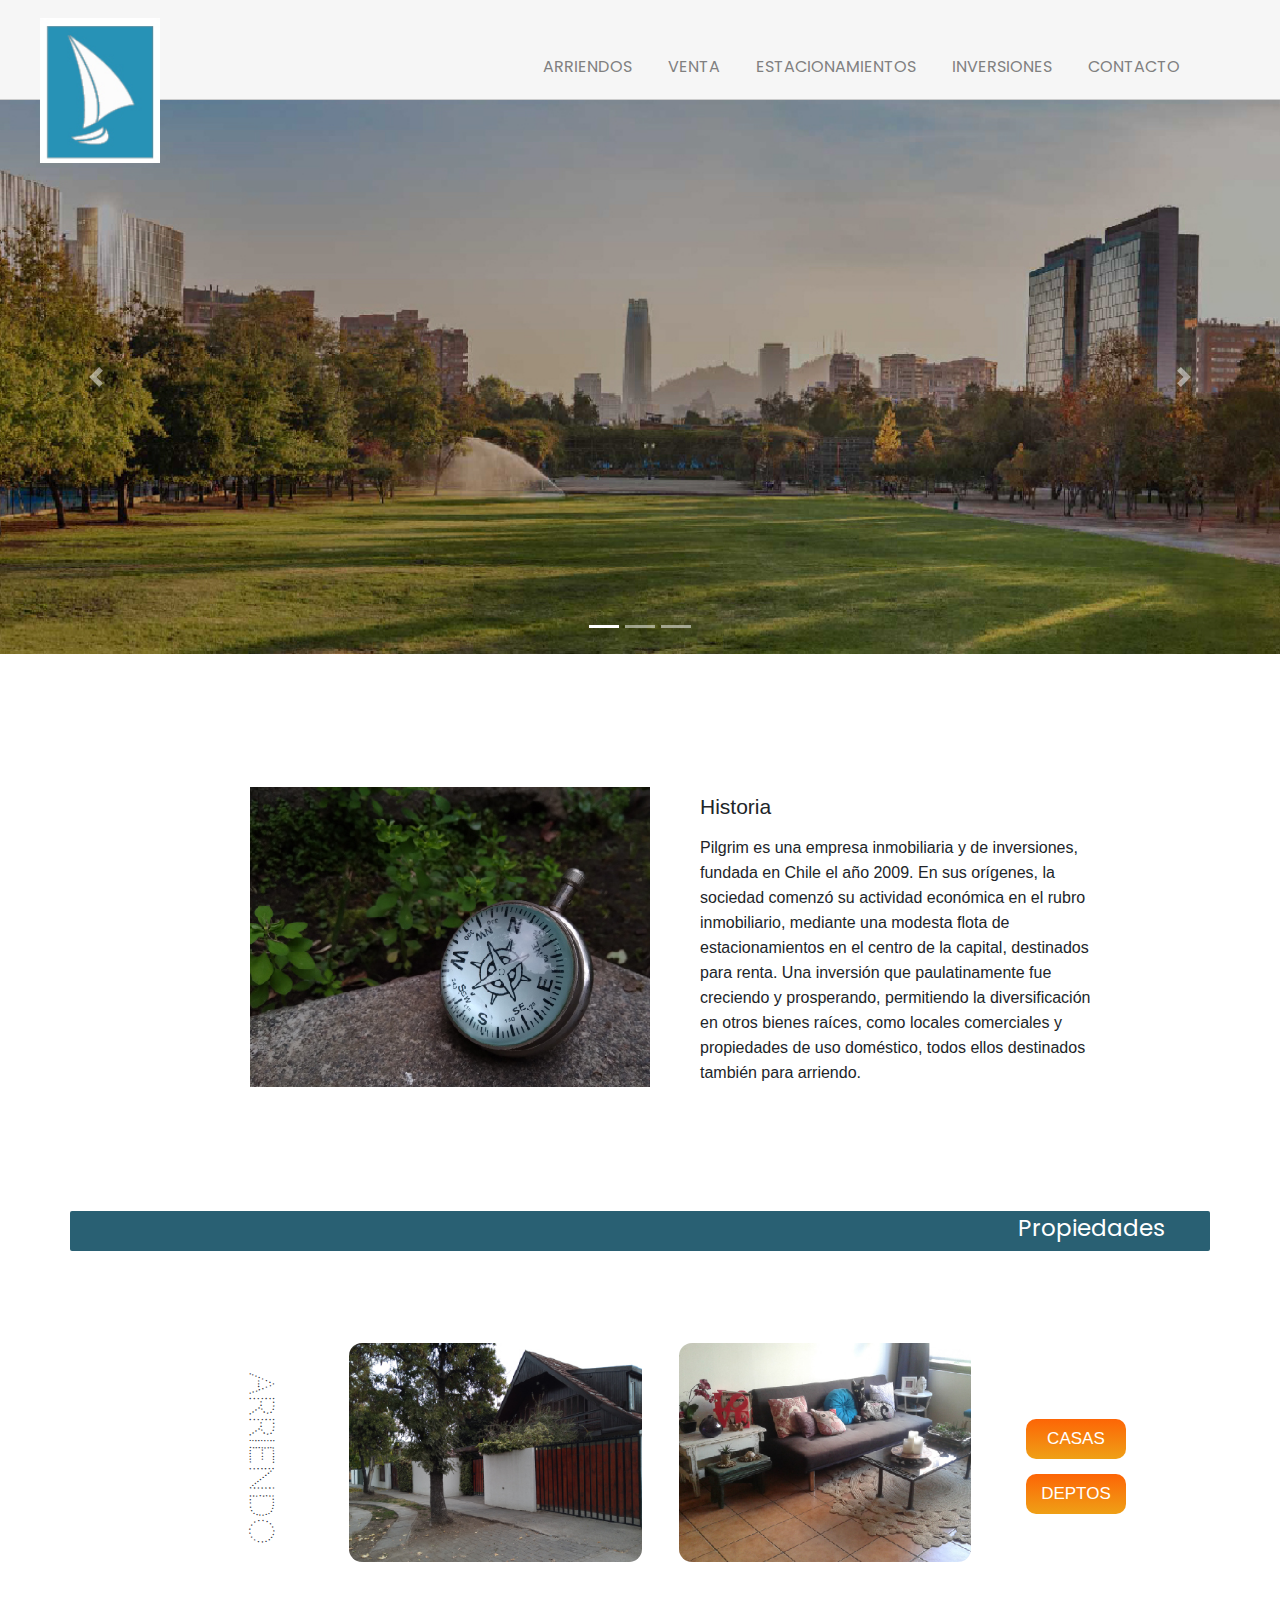
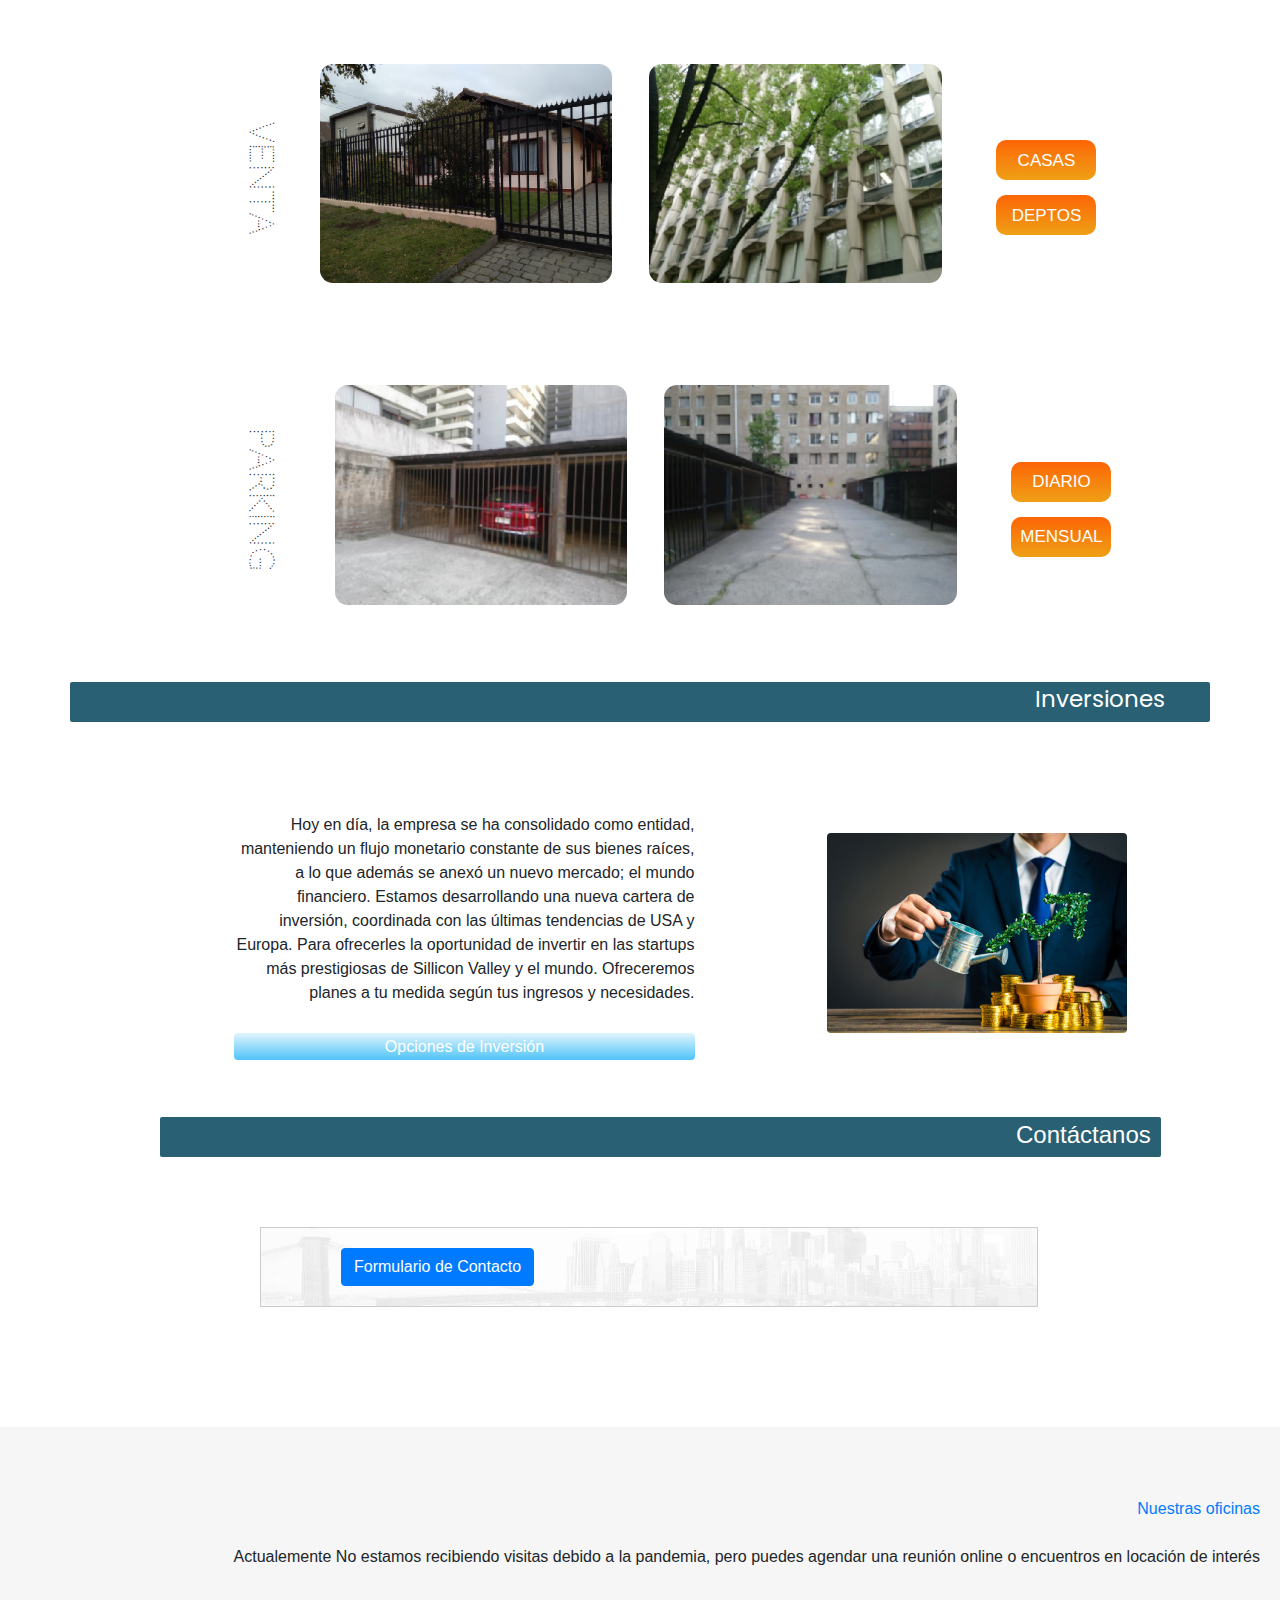
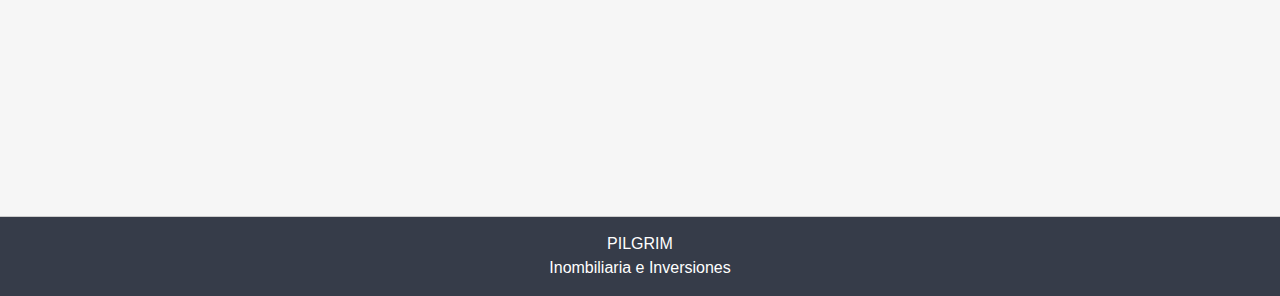
<file: index.html>
<!doctype html>
<html lang="en">
  <head>
    <meta charset="utf-8">
    <meta name="viewport" content="width=device-width, initial-scale=1, shrink-to-fit=no">
    <meta name="description" content="Pilgrim es una Inmobiliaria de confianza, que ofrece serivicio de arriendo y venta de inmuebles de calidad como casas departamentos y estacionamientos en santiago">
    <meta name="keywords"  content="Arriendo, venta, propiedad, terreno, departamento, depto, estacionamiento, casa, dormitorios, bano, vista, amplio, sector, comodo, acceso, ubicacion">
    <link rel="stylesheet" type="text/css" href="css/estilos.css">
    <link rel="stylesheet" href="css/bootstrap.min.css">

    <title>Index</title>
  </head>
  <body>
  	<header>
      <div class="sec1">
      	<nav class="Menu">
	        <a href="Index.html" class="Logo"><img src="Media/P1-03.jpg" alt="Logo"></a>
	           <ul>              
	               <li><a href="#Ar">ARRIENDOS</a></li>
	               <li><a href="#Vn">VENTA</a></li>
	               <li><a href="#Es">ESTACIONAMIENTOS</a></li>
	               <li><a href="#In">INVERSIONES</a></li>
	               <li><a href="#cont">CONTACTO</a></li>
	           </ul>
	       </nav>
      </div>
	   </header>

    <!--  Portada -->
          <div id="carouselExampleIndicators" class="carousel slide" data-ride="carousel">
                      <ol class="carousel-indicators">
                        <li data-target="#carouselExampleIndicators" data-slide-to="0" class="active"></li>
                        <li data-target="#carouselExampleIndicators" data-slide-to="1"></li>
                        <li data-target="#carouselExampleIndicators" data-slide-to="2"></li>
                      </ol>
                      <div class="carousel-inner">
                        <div class="carousel-item active">
                          <img src="Media/Santiago-01.jpg" class="d-block w-100" alt="Skyline Santiago">
                        </div>
                        <div class="carousel-item">
                          <img src="Media/Santiago-02.jpg" class="d-block w-100" alt="Skyline Santiago">
                        </div>
                        <div class="carousel-item">
                          <img src="Media/Santiago-04.jpg" class="d-block w-100" alt="Skyline Santiago">
                        </div>
                        <div class="carousel-item">
                          <img src="Media/Santiago6-01.jpg" class="d-block w-100" alt="Skyline Santiago entre estatuas parque">
                        </div>
                      </div>
                      <a class="carousel-control-prev" href="#carouselExampleIndicators" role="button" data-slide="prev">
                        <span class="carousel-control-prev-icon" aria-hidden="true"></span>
                        <span class="sr-only">Previous</span>
                      </a>
                      <a class="carousel-control-next" href="#carouselExampleIndicators" role="button" data-slide="next">
                        <span class="carousel-control-next-icon" aria-hidden="true"></span>
                        <span class="sr-only">Next</span>
                      </a>
          </div>
                  
<!--  Fin Portada       -->

<!-- Contenido -->
    <div class="sec2">
    	<div class="F1"><img src="Media/his.jpg" alt="brujula"></div>
		  <div id="His">
		      <div><p class="subti">Historia</p>
		           <p class="bla"> 
               Pilgrim es una empresa inmobiliaria y de inversiones, fundada en Chile el año 2009. En sus orígenes, la sociedad comenzó su actividad económica en el rubro inmobiliario, mediante una modesta flota de estacionamientos en el centro de la capital, destinados para renta. Una inversión que paulatinamente fue creciendo y prosperando, permitiendo la diversificación en otros bienes raíces, como locales comerciales y propiedades de uso doméstico, todos ellos destinados también para arriendo.</p>
		      </div>
		  </div>
	  </div>

    <div class="sec3"> 
    	 <div class="tipos">
          <div class="container">
            <p class="subti2">Propiedades</p>
          </div>
    	 	<div class="categorias">
         <div class="anuncio">
                <div class="bloque" id="Ar">
                  <aside id="B1"><h1>Arriendo</h1></aside>
                    <div class="fotos">
                          <div class="fotos__prop--3">
                            <img src="Media/Casa1.jpg" class="figure-img img-fluid"  alt="Frontis Casa">
                          </div>
                          <div class="fotos__prop--4">
                           <img src="Media/Depto1.jpg"class="figure-img img-fluid"  alt="Frontis Casa">
                          </div>
                    </div>      
                    <div class="elementos">
                          <div class="contenedor">
                            <button class="ver"><a href="Casa1.html"> CASAS</a></button>
                          </div>
                          <div class="contenedor">
                            <button class="ver"><a href="Depto1.html">DEPTOS</a></button>
                          </div>
                    </div>             
                </div>
        </div> 

       
        <div class="anuncio">     
                <div class="bloque" id="Vn">
                  <aside id="B1"><h1>Venta</h1></aside>
                    <div class="fotos">
                          <div class="fotos__prop">
                            <img src="Media/Casa2.jpg" class="figure-img img-fluid"  alt="Frontis Casa">
                          </div>
                          <div class="fotos__prop--2">
                           <img src="Media/Depto2.jpg"class="figure-img img-fluid"  alt="Frontis Casa">
                          </div>
                    </div>      
                    <div class="elementos">
                          <div class="contenedor">
                            <button class="ver"><a href="Casa2.html">CASAS</a></button>
                          </div>
                          <div class="contenedor">
                            <button class="ver"><a href="Depto2.html">DEPTOS</a></button>
                          </div>
                    </div>             
                </div>
        </div> 


          <div class="anuncio">
                <div class="bloque" id="Es">
                 <aside id="B1"><h1>Parking</h1></aside> 
                          <div class="fotos">
                              <div class="fotos__prop">
                                <img src="Media/Es1.jpg" class="figure-img img-fluid"  alt="estacionamiento">
                              </div>
                              <div class="fotos__prop--2">
                               <img src="Media/Es2.jpg" class="figure-img img-fluid" alt="estacionamiento">
                              </div>
                          </div>    
                          <div class="elementos">
                              <div class="contenedor">
                                  <button class="ver"><a href="Box16.html">DIARIO</a></button>
                              </div>
                              <div class="contenedor">
                                  <button class="ver"><a href="Box17.html">MENSUAL</a></button>
                              </div>
                          </div>
                </div>
          </div> 
        </div>
       </div>
    </div>
  </div>
  </div>


    <div class="sec4">
       <div class="container"><p class="subti2">Inversiones</p>
        </div>  
      <section id="In">
        <div class="izq"> 
            <p class="bla">Hoy en día, la empresa se ha consolidado como entidad, manteniendo un flujo monetario constante de sus bienes raíces, a lo que además se anexó un nuevo mercado; el mundo financiero.
            Estamos desarrollando una nueva cartera de inversión, coordinada con las últimas tendencias de USA y  Europa.
            Para ofrecerles la oportunidad de invertir en las startups más prestigiosas de Sillicon Valley y el mundo.
            Ofreceremos planes a tu medida según tus ingresos y necesidades.
            </p>
            <p><button type="button" class="btn btn-primary" id="Bu"><a href="Tabla.html">Opciones de Inversión</a></button></p>
        </div>
        <div class="der">    
           <p><img id="I1" src="Media/inv.jpg" class="figure-img img-fluid rounded" alt="regando un Arbol"></p>
        </div>
      </section>
    </div>
<!-- Fin de Contenido    --> 

    <section id="cont">
       <div class="container2"><p class="subti3">Contáctanos</p>
       </div>
          <div class="fondoform">
            <button type="button" class="btn btn-primary" data-toggle="modal" data-target="#myModal">Formulario de Contacto
            </button>
          </div>
            <div class="modal fade" id="myModal">
                       <div class="modal-dialog">
                         <div class="modal-content">
                          <div class="fondoform2">
                           <div class="modal-header">
                             <h4 class="modal-title">Formulario</h1>
                             <button type="button" class="close" data-dismiss="modal">&times;</button>
                           </div>
                           <div class="modal-body">
                             <form action="recepciondatos.html" method="GET">
                                <div class="text">
                                  <label for="Campo_nombre">
                                    <input type="text" name="Campo_nombre" placeholder="Ingrese nombre y apellido">
                                    <br>

                                    <input type="email" name="Campo_email" placeholder="Ingese su e-mail">
                                    <br>
                                    <input type="number" name="Campo_fono" placeholder="Numero telefonico">
                                  </label><br>

                                  <label for="Motivo"> Motivo de contacto <br>
                                    <select>
                                      <option value="1"> Me interesa una propiedad </option>
                                      <option value="2"> Quiero ofrecer mi propiedad </option>
                                      <option value="3"> Quiero comprar o arrendar </option>
                                      <option value="4"> Quiero invertir </option>
                                    </label>
                                  </select><br>

                                  <label for="Comentarios"> Comentarios <br>        
                                    <textarea placeholder="Ingrese su mensaje" autocomplete="off"></textarea><br>
                                    <input type="checkbox" name="LLamar"> Quiero que me llamen
                                    <input type="checkbox" name="email">Quiero que me contacten por mail<br>
                                    <input type="submit" name="Enviar" value="Enviar Formulario">
                                    <input type="reset" name="limpiar" value="limpiar">
                                  </label><br>
                            </div>
            </form>
          </div>
        </section>

                  
         <section id="Dir">
                <div class="locali">
                  <a class="subti1"> Nuestras oficinas </a><br>
                  Actualemente No estamos recibiendo visitas debido a la pandemia, pero puedes agendar una reunión online o encuentros en locación de interés<br>
                  <div class=" Mapa">
                  <iframe src="https://www.google.com/maps/embed?pb=!1m18!1m12!1m3!1d3330.1078566302012!2d-70.56563388662379!3d-33.420432303354545!2m3!1f0!2f0!3f0!3m2!1i1024!2i768!4f13.1!3m3!1m2!1s0x9662cee548ed5efd%3A0xcd257e9f9ab36e76!2sArquer%C3%ADa%201247%2C%20Las%20Condes%2C%20Regi%C3%B3n%20Metropolitana!5e0!3m2!1ses!2scl!4v1615282015655!5m2!1ses!2scl" width="300" style="border:0;" allowfullscreen="" loading="lazy"></iframe><br>
                </div>
                </div>
          </section>  

            <footer id="Pie">
                <div class="Bajada">
                <a>PILGRIM </a> 
                <p>Inombiliaria e Inversiones</p>  
                </div>
            </footer>

        <script src="js/jquery-3.5.1.slim.min.js"></script>
        <script src="js/bootstrap.bundle.min.js"></script>
        
  

  </body>
</html>
</file>
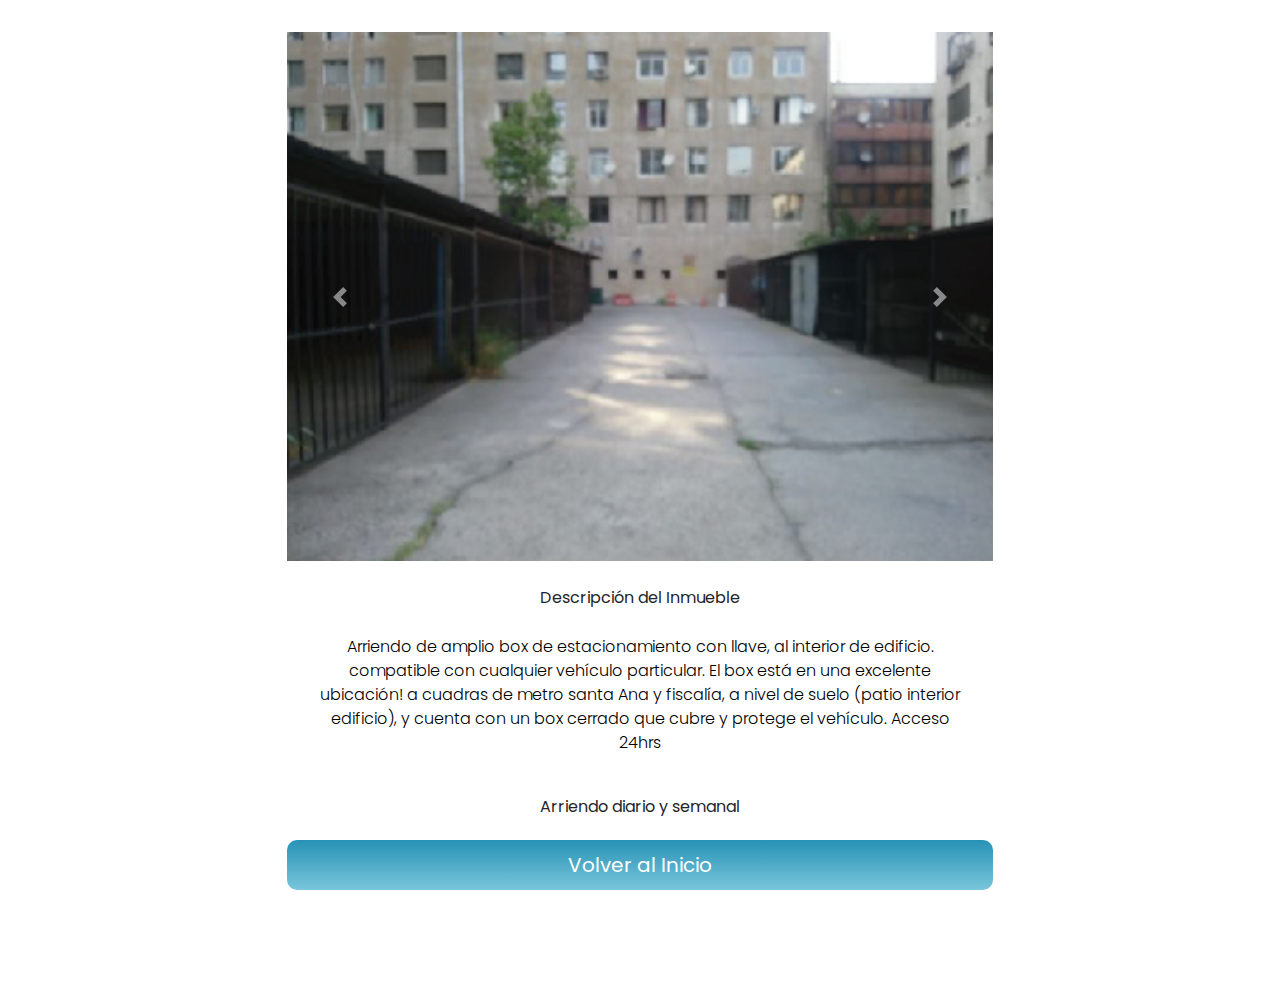
<file: Box16.html>
<!DOCTYPE html>
<html lang="es">
<head>
    <meta charset=utf-8>
	<meta name=viewport content="width=device-width, initial-scale=1">
	<link rel="stylesheet" type="text/css" href="css/estilos.css">
	<link rel="stylesheet" href="css/bootstrap.min.css">
	<meta name="description" content="Box de estacionamiento cubierto para arriendo en Santiago centro, sector catedral">
    <meta name="keywords"  content="Arriendo, estacionamiento, seguro, acceso controlado, 24 horas, fiscalia, metro santa ana, catedral, amplio">
	<title>Estacionamiento box 16</title>
</head>
<body>
	<div id="anuncioprop">
		<div class="fot">
			<div id="carouselExampleControls" class="carousel slide" data-ride="carousel">
				  <div class="carousel-inner">
				    <div class="carousel-item active">
				      <img src="Media/Es2.jpg" class="d-block w-100" alt="Foto Estacionamiento con reja">
				    </div>
				    <div class="carousel-item">
				      <img src="Media/Es1.jpg" class="d-block w-100" alt="Foto Estacionamiento">
				    </div>
				  </div>
				  <a class="carousel-control-prev" href="#carouselExampleControls" role="button" data-slide="prev">
				    <span class="carousel-control-prev-icon" aria-hidden="true"></span>
				    <span class="sr-only">Previous</span>
				  </a>
				  <a class="carousel-control-next" href="#carouselExampleControls" role="button" data-slide="next">
				    <span class="carousel-control-next-icon" aria-hidden="true"></span>
				    <span class="sr-only">Next</span>
				  </a>
			</div>

			<div class="text" class="titu"> Descripción del Inmueble
			<p class="descripcion" class="bla">Arriendo de amplio box de estacionamiento con llave, al interior de edificio. compatible con cualquier vehículo particular.
			El box está en una excelente ubicación! a cuadras de metro santa Ana y fiscalía, a nivel de suelo (patio interior edificio), y cuenta con un box cerrado que cubre y protege el vehículo.
			Acceso 24hrs</p>
			Arriendo diario y semanal</p>
			</div>
			<button type="button" class="btn btn-info"><a href="index.html"> Volver al Inicio</a></button> 
			
		<script src="js/jquery-3.5.1.slim.min.js"></script>
        <script src="js/bootstrap.bundle.min.js"></script>
			
	</div>
</body>
</html>
</file>
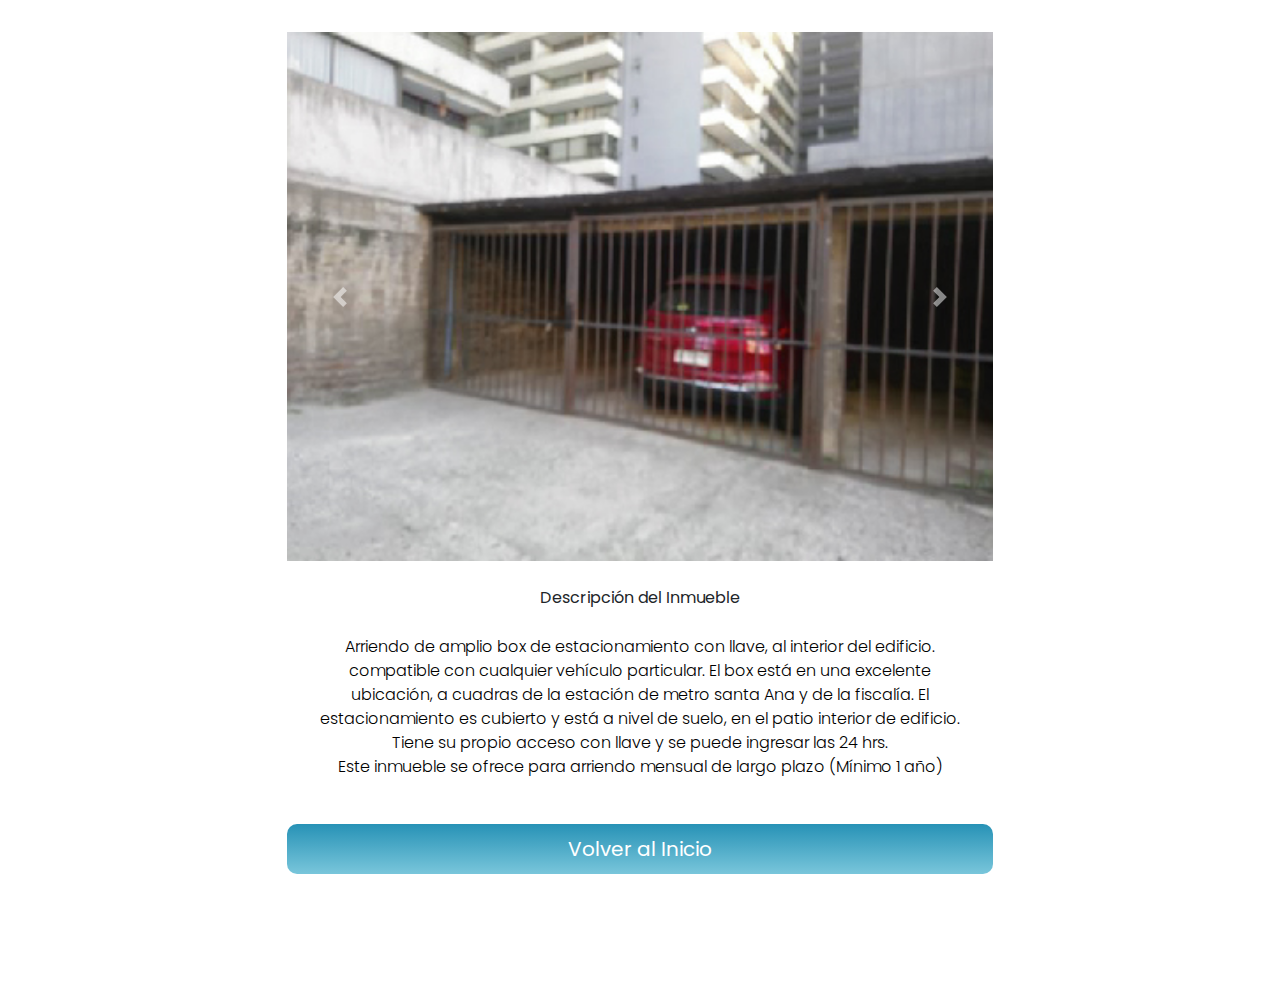
<file: Box17.html>
<!DOCTYPE html>
<html lang="es">
<head>
    <meta charset=utf-8>
	<meta name=viewport content="width=device-width, initial-scale=1">
	<link rel="stylesheet" type="text/css" href="css/estilos.css">
	<link rel="stylesheet" href="css/bootstrap.min.css">
	<meta name="description" content="Box de estacionamiento cubierto para arriendo en Santiago centro, sector catedral">
    <meta name="keywords"  content="Arriendo, estacionamiento, seguro, acceso controlado, 24 horas, fiscalia, metro santa ana, catedral, amplio">
	<title>Estacionamiento box 17</title>
</head>
<body>
	<div id="anuncioprop">
		<div class="fot">
			<div id="carouselExampleControls" class="carousel slide" data-ride="carousel">
				  <div class="carousel-inner">
				    <div class="carousel-item active">
				      <img src="Media/Es1.jpg" class="d-block w-100" alt="Foto Estacionamiento con reja">
				    </div>
				    <div class="carousel-item">
				      <img src="Media/Es2.jpg" class="d-block w-100" alt="Foto Estacionamiento">
				    </div>
				  </div>
				  <a class="carousel-control-prev" href="#carouselExampleControls" role="button" data-slide="prev">
				    <span class="carousel-control-prev-icon" aria-hidden="true"></span>
				    <span class="sr-only">Previous</span>
				  </a>
				  <a class="carousel-control-next" href="#carouselExampleControls" role="button" data-slide="next">
				    <span class="carousel-control-next-icon" aria-hidden="true"></span>
				    <span class="sr-only">Next</span>
				  </a>
			</div>
			<div class="text" class="titu"> Descripción del Inmueble
			<p class="descripcion" class="bla">Arriendo de amplio box de estacionamiento con llave, al interior del edificio. compatible con cualquier vehículo particular.
			El box está en una excelente ubicación, a cuadras de la estación de metro santa Ana y de la fiscalía. El estacionamiento es cubierto y está a nivel de suelo, en el patio interior de edificio. Tiene su propio acceso con llave y se puede ingresar las 24 hrs.<br>
			Este inmueble se ofrece para arriendo mensual de largo plazo (Mínimo 1 año)</p>
			</div>
			
	<button type="button" class="btn btn-info"><a href="index.html"> Volver al Inicio</a></button>
	</div> 
	<script src="js/jquery-3.5.1.slim.min.js"></script>
    <script src="js/bootstrap.bundle.min.js"></script>
</body>
</html>
</file>
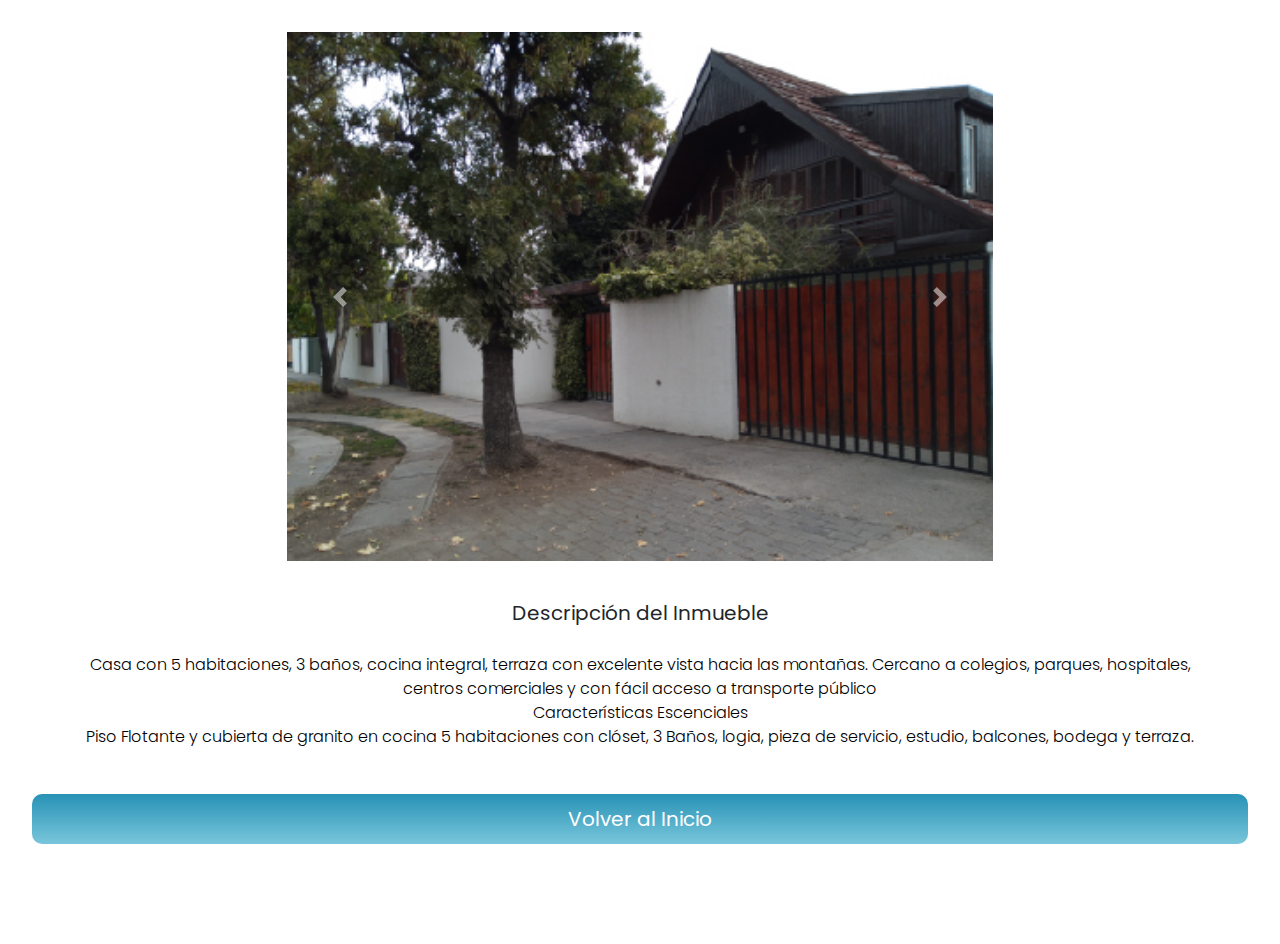
<file: Casa1.html>
<!DOCTYPE html>
<html lang="es">
<head>
	<meta charset=utf-8>
	<meta name=viewport content="width=device-width, initial-scale=1">
	<link rel="stylesheet" type="text/css" href="css/estilos.css">
    <link rel="stylesheet" href="css/bootstrap.min.css">
	<meta name="description" content="Casa de 5 dormitorios para arriendo con jardin en las Condes">
    <meta name="keywords"  content="Arriendo, casa, jardin, barrio seguro colegios, metro, tramquilo sector, 5 cinco dormitorios, 3 tres baños">	
	<title>Casa en arriendo</title>
</head>

<body>
	<div id="anuncioprop">
		<div class="fot">
			<div id="carouselExampleControls" class="carousel slide" data-ride="carousel">
				  <div class="carousel-inner">
				    <div class="carousel-item active">
				      <img src="Media/Casa1.jpg" class="d-block w-100" alt="Foto Frontis vivienda">
				    </div>
				    <div class="carousel-item">
				      <img src="Media/Casa3.jpg" class="d-block w-100" alt="Foto Frontis vivienda">
				    </div>
				    <div class="carousel-item">
				      <img src="Media/Casa3-01.jpg" class="d-block w-100" alt="Foto Frontis vivienda">
				    </div>
				  </div>
				  <a class="carousel-control-prev" href="#carouselExampleControls" role="button" data-slide="prev">
				    <span class="carousel-control-prev-icon" aria-hidden="true"></span>
				    <span class="sr-only">Previous</span>
				  </a>
				  <a class="carousel-control-next" href="#carouselExampleControls" role="button" data-slide="next">
				    <span class="carousel-control-next-icon" aria-hidden="true"></span>
				    <span class="sr-only">Next</span>
				  </a>
			</div>
		</div>	

			<div class="text"><p class="titu"> Descripción del Inmueble</p>
			<p class="descripcion" class="bla">Casa con 5 habitaciones, 3 baños, cocina integral, terraza con excelente vista hacia las montañas. Cercano a colegios, parques, hospitales, centros comerciales y con fácil acceso a transporte público<br>
			Características Escenciales<br>
			Piso Flotante y cubierta de granito en cocina
			5 habitaciones con clóset, 3 Baños, logia, pieza de servicio, estudio, balcones, bodega y terraza.			
			</p>
			</div>
			
	<button type="button" class="boton2"><a href="index.html"> Volver al Inicio</a></button> 
	</div>
	<script src="js/jquery-3.5.1.slim.min.js"></script>
    <script src="js/bootstrap.bundle.min.js"></script>

</body>
</html>
</file>
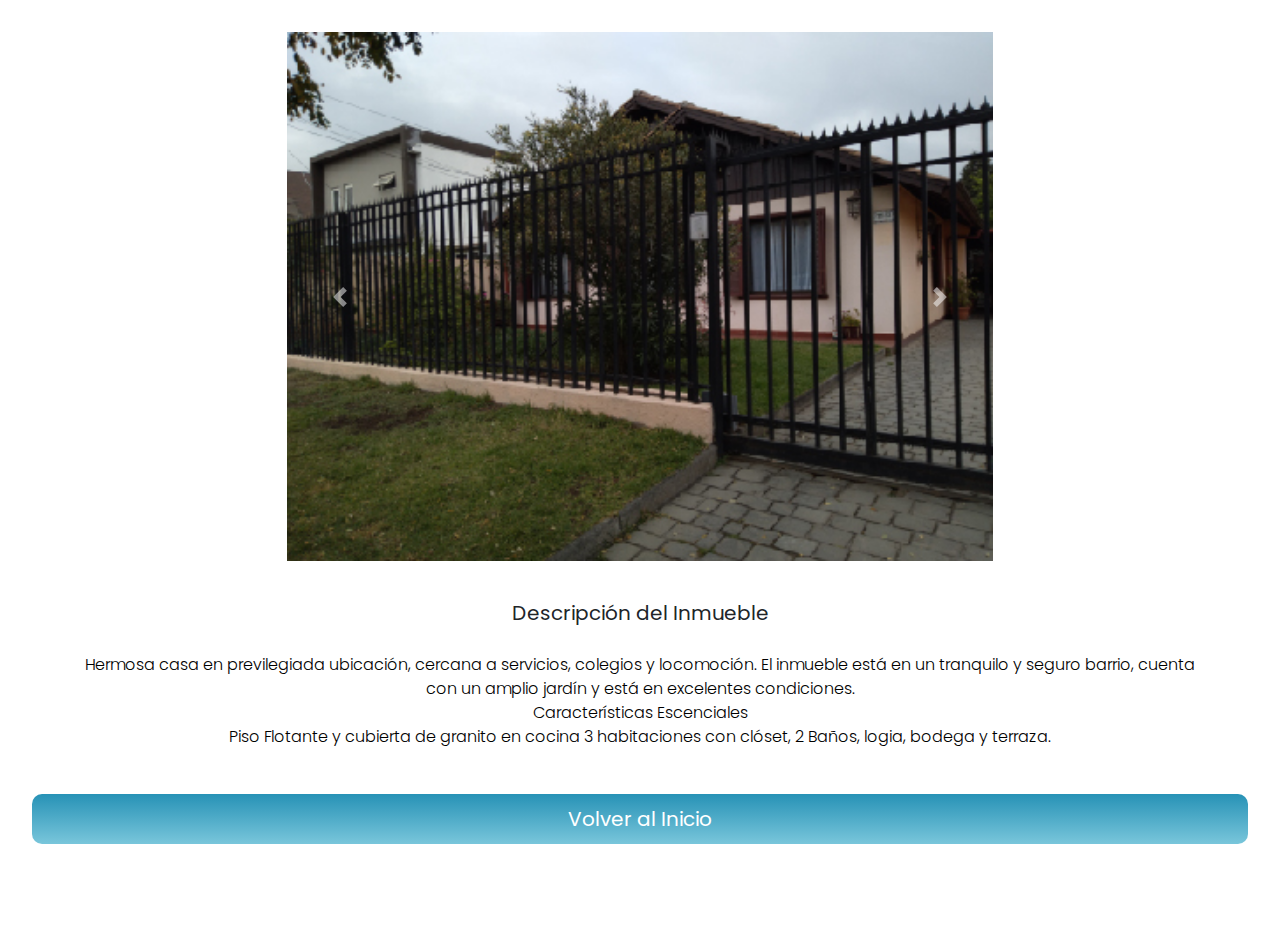
<file: Casa2.html>
<!DOCTYPE html>
<html lang="es">
<head>
	<meta charset=utf-8>
	<meta name=viewport content="width=device-width, initial-scale=1">
	<link rel="stylesheet" type="text/css" href="css/estilos.css">
	<link rel="stylesheet" href="css/bootstrap.min.css">
	<meta name="description" content="Casa de 3 dormitorios para arriendo con jardin en las Condes">
    <meta name="keywords"  content="Arriendo, casa, jardin, barrio seguro colegios, metro, tramquilo sector, 3 tres dormitorios, 2 dos baños">	
	<title>Casa en venta</title>
	  
</head>
<body>
	<div id="anuncioprop">
		<div class="fot">
			<div id="carouselExampleControls" class="carousel slide" data-ride="carousel">
				  <div class="carousel-inner">
				    <div class="carousel-item active">
				      <img src="Media/Casa2.jpg" class="d-block w-100" alt="Foto Frontis vivienda">
				    </div>
				    <div class="carousel-item">
				      <img src="Media/Casa4.jpg" class="d-block w-100" alt="Foto Frontis vivienda">
				    </div>
				    <div class="carousel-item">
				      <img src="Media/Casa5-01.jpg" class="d-block w-100" alt="Foto Frontis vivienda">
				    </div>
				  </div>
				  <a class="carousel-control-prev" href="#carouselExampleControls" role="button" data-slide="prev">
				    <span class="carousel-control-prev-icon" aria-hidden="true"></span>
				    <span class="sr-only">Previous</span>
				  </a>
				  <a class="carousel-control-next" href="#carouselExampleControls" role="button" data-slide="next">
				    <span class="carousel-control-next-icon" aria-hidden="true"></span>
				    <span class="sr-only">Next</span>
				  </a>
			</div>	
		</div>	

	<div class="text"><p class="titu"> Descripción del Inmueble</p>
			<p class="descripcion" class="bla">Hermosa casa en previlegiada ubicación, cercana a servicios, colegios y locomoción.
			El inmueble está en un tranquilo y seguro barrio, cuenta con un amplio jardín y está en excelentes condiciones.<br>
			Características Escenciales<br>
			Piso Flotante y cubierta de granito en cocina
			3 habitaciones con clóset, 2 Baños, logia, bodega y terraza.</p>
			</div>

	<button type="button" class="btn btn-info"><a href="index.html"> Volver al Inicio</a></button> 
	</div>
	<script src="js/jquery-3.5.1.slim.min.js"></script>
    <script src="js/bootstrap.bundle.min.js"></script>

</body>
</html>
</file>
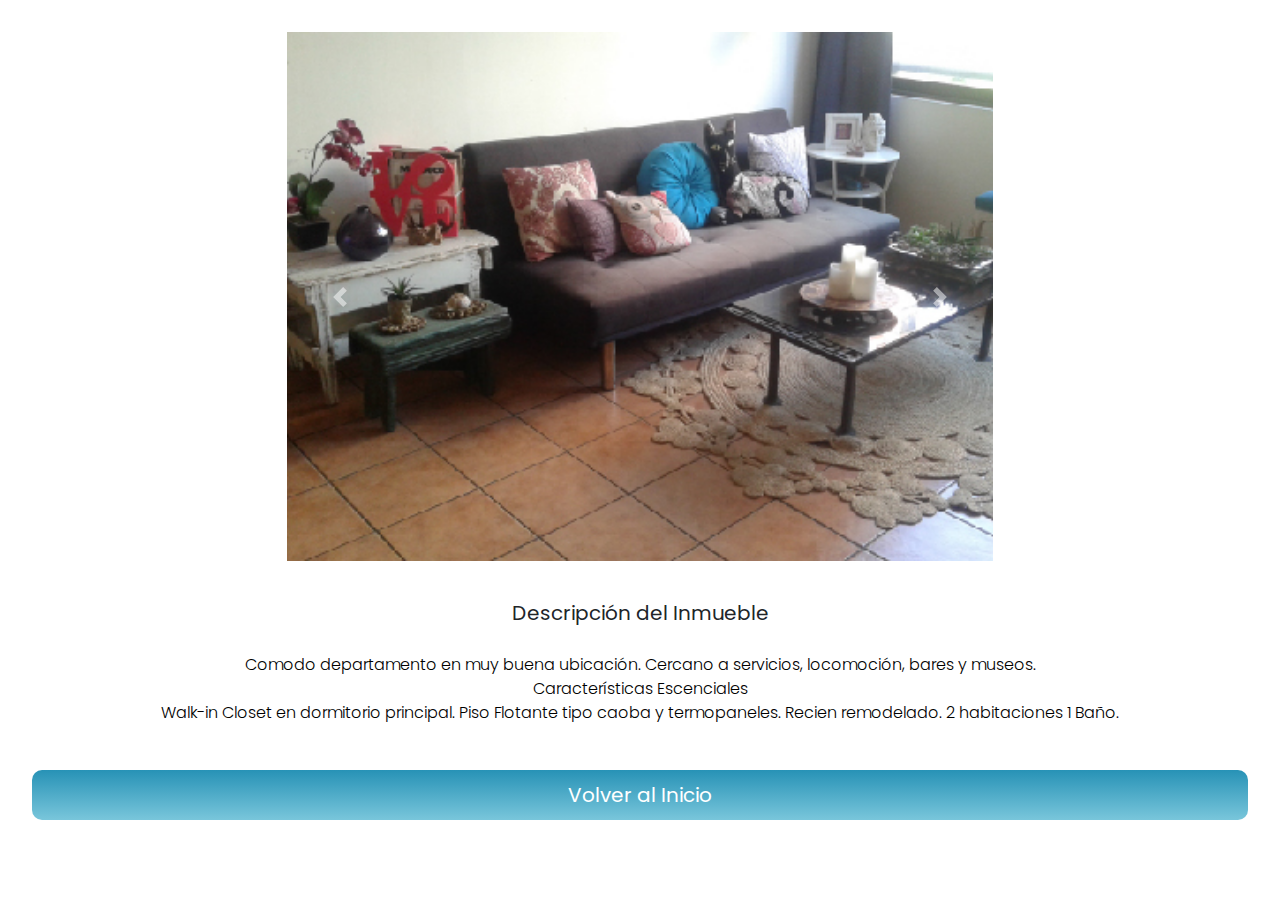
<file: Depto1.html>
<!DOCTYPE html>
<html lang="es">
<head>
	<meta charset=utf-8>
	<meta name=viewport content="width=device-width, initial-scale=1">
    <link rel="stylesheet" type="text/css" href="css/estilos.css">
    <link rel="stylesheet" href="css/bootstrap.min.css">
    <meta name="description" content="Departamentp de 2 dormitorios para arriendo centro Santiago">
    <meta name="keywords"  content="Arriendo, depto, departamento, cercano metro, locomoción, Paraderos seguro colegios, metro, 2 dos dormitorios, 1 un baño">

	<title>Depto en Arriendo</title>

</head>
<body>
	<div id="anuncioprop">
		<div class="fot">
			<div id="carouselExampleControls" class="carousel slide" data-ride="carousel">
				  <div class="carousel-inner">
				    <div class="carousel-item active">
				      <img src="Media/Depto1.jpg" class="d-block w-100" alt="Foto Frontis vivienda">
				    </div>
				    <div class="carousel-item">
				      <img src="Media/Depto1-01.jpg" class="d-block w-100" alt="Foto Frontis vivienda">
				    </div>
				  </div>
				  <a class="carousel-control-prev" href="#carouselExampleControls" role="button" data-slide="prev">
				    <span class="carousel-control-prev-icon" aria-hidden="true"></span>
				    <span class="sr-only">Previous</span>
				  </a>
				  <a class="carousel-control-next" href="#carouselExampleControls" role="button" data-slide="next">
				    <span class="carousel-control-next-icon" aria-hidden="true"></span>
				    <span class="sr-only">Next</span>
				  </a>
			</div>
		</div>	
        	<div class="text"><p class="titu"> Descripción del Inmueble</p>
			<p class="descripcion" class="bla">Comodo departamento en muy buena ubicación. Cercano a servicios, locomoción, bares y museos.<br>
			Características Escenciales<br>
			Walk-in Closet en dormitorio principal.
			Piso Flotante tipo caoba y termopaneles.
			Recien remodelado.
			2 habitaciones 1 Baño.
			</p>
			</div>

	<button type="button" class="btn btn-info"><a href="index.html"> Volver al Inicio</a></button>
	</div> 
	<script src="js/jquery-3.5.1.slim.min.js"></script>
    <script src="js/bootstrap.bundle.min.js"></script>
</body>
</html>
</file>
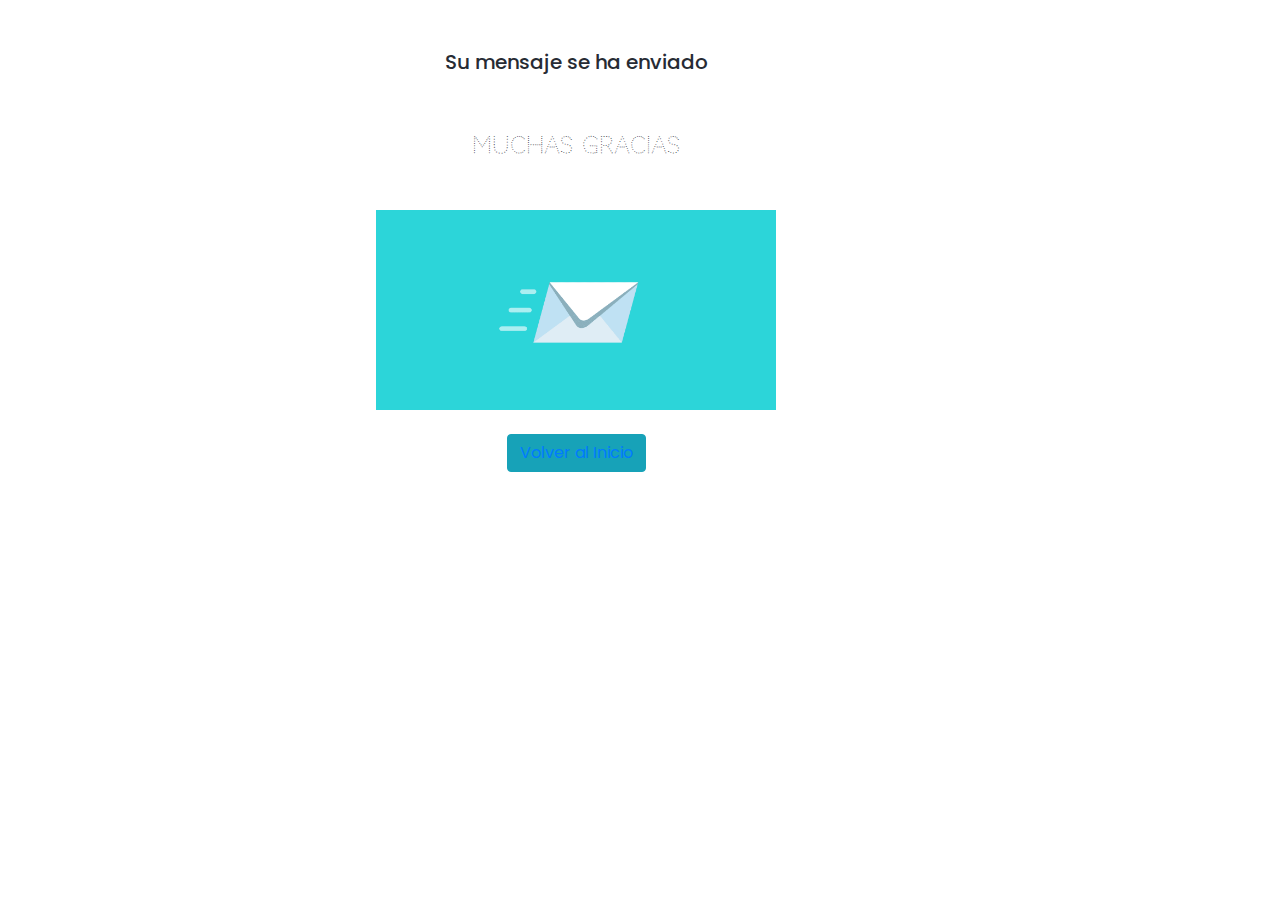
<file: recepciondatos.html>
<!DOCTYPE html>
<html lang="es">
<head>
	<meta charset=utf-8>
	<meta name=viewport content="width=device-width, initial-scale=1">
	<link rel="stylesheet" href="css/bootstrap.min.css">
    <link rel="stylesheet" type="text/css" href="css/estilos.css">
	<title>Recepcion de Datos</title>
</head>
<body>
	<div class="datos">
		<h2> Su mensaje se ha enviado </h2>
		<h3> Muchas Gracias </h3>
		<img src="Media/Sent.png" alt="Sobre de carta" width="400px"><br>
		<button type="button" class="btn btn-info"><a href="index.html"> Volver al Inicio</a></button>
	</div> 

</body>
</html>
</file>
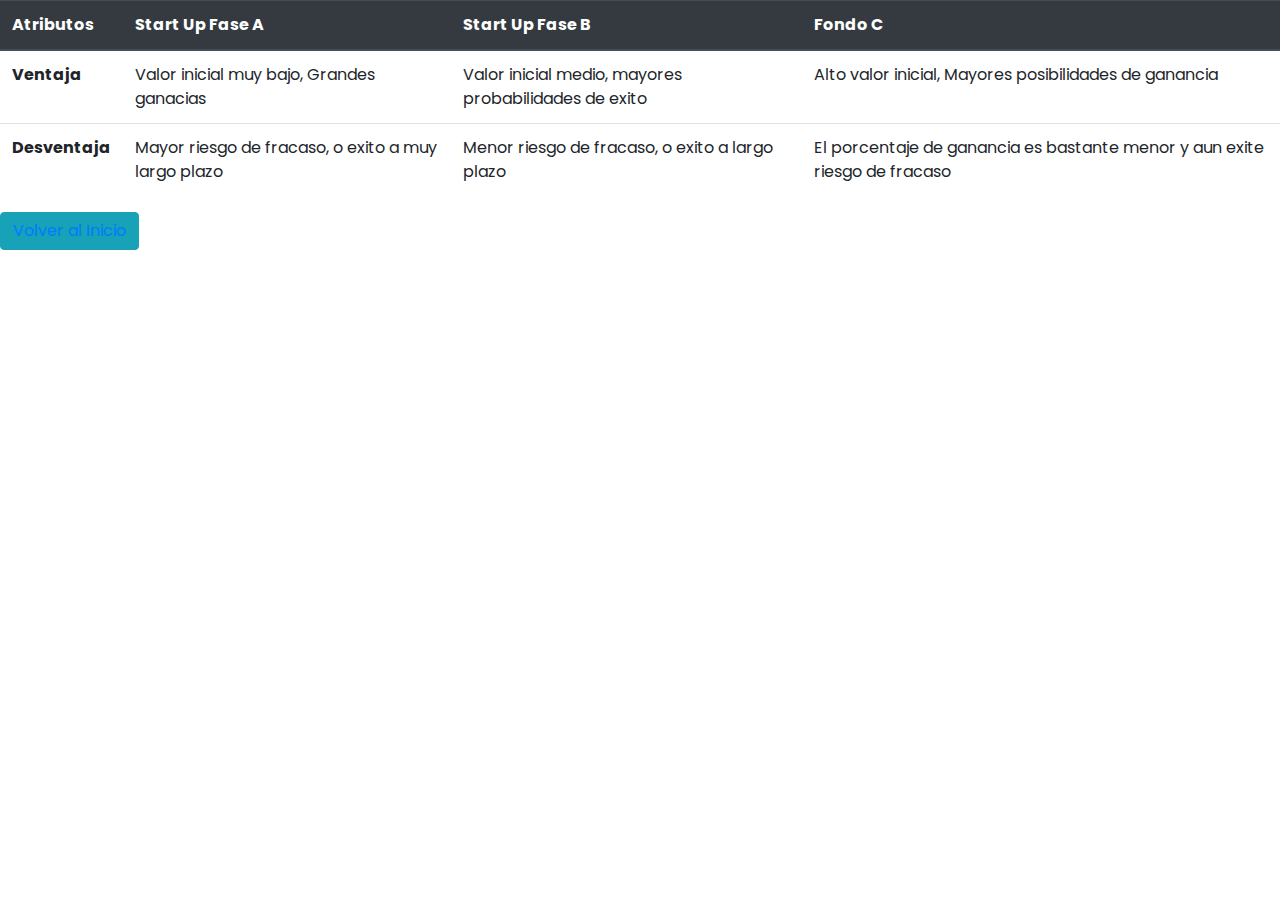
<file: Tabla.html>
<!doctype html>
<html lang="en">
  <head>
    <meta charset="utf-8">
    <meta name="viewport" content="width=device-width, initial-scale=1, shrink-to-fit=no">

    <link rel="stylesheet" href="css/bootstrap.min.css">
     <link rel="stylesheet" type="text/css" href="css/estilos.css">

	<title>Opciones de inversion</title>
</head>
<body>
	<table class="table">
  <thead class="thead-dark">
    <tr>
      <th scope="col">Atributos</th>
      <th scope="col">Start Up Fase A</th>
      <th scope="col">Start Up Fase B</th>
      <th scope="col">Fondo C</th>
    </tr>
  </thead>
  <tbody>
    <tr>
      <th scope="row">Ventaja</th>
      <td>Valor inicial muy bajo, Grandes ganacias</td>
      <td>Valor inicial medio, mayores probabilidades de exito</td>
      <td>Alto valor inicial, Mayores posibilidades de ganancia  </td>
    </tr>
    <tr>
      <th scope="row">Desventaja</th>
      <td>Mayor riesgo de fracaso, o exito a muy largo plazo</td>
      <td>Menor riesgo de fracaso, o exito a largo plazo</td>
      <td>El porcentaje de ganancia es bastante menor y aun exite riesgo de fracaso</td>
    </tr>
    
  </tbody>
</table>	   
	<button type="button" class="btn btn-info"><a href="index.html"> Volver al Inicio</a></button> 
</body>
</html>

<!-- 	<table id="tab" border="1" style="background-color: blue; color: white;">
		<thead>
			<tr>
				<td>Fondo A</td>
				<td>Fondo B</td>
			</tr>
			<tr>
				<td>Menor Riesgo</td>
				<td>Mayor Riesgo</td>
			</tr>
			<tr>
				<td>Menor ganancia</td>
				<td>Mayor ganancia</td>
			</tr>
		</thead>
	</table>

	    <ul>
	        <li><a href="Index.html"> Volver al Inicio</a></li>
	    </ul>
	</nav>

</body>
</html>
</file>
<file: css/estilos.css>
@import url("https://fonts.googleapis.com/css2?family=Codystar&display=swap");
@import url("https://fonts.googleapis.com/css2?family=Shippori+Mincho+B1&display=swap");
@import url("https://fonts.googleapis.com/css2?family=Josefin+Slab:ital,wght@0,100;0,200;0,700;1,100;1,200&family=Shippori+Mincho+B1&display=swap");
@import url("https://fonts.googleapis.com/css2?family=Poppins:ital,wght@0,100;0,200;0,300;0,400;1,100&display=swap");
@import url("https://fonts.googleapis.com/css2?family=Codystar&family=Poiret+One&family=Raleway+Dots&display=swap");
@import url("https://fonts.googleapis.com/css2?family=Codystar&display=swap");
@import url("https://fonts.googleapis.com/css2?family=Shippori+Mincho+B1&display=swap");
@import url("https://fonts.googleapis.com/css2?family=Josefin+Slab:ital,wght@0,100;0,200;0,700;1,100;1,200&family=Shippori+Mincho+B1&display=swap");
@import url("https://fonts.googleapis.com/css2?family=Poppins:ital,wght@0,100;0,200;0,300;0,400;1,100&display=swap");
@import url("https://fonts.googleapis.com/css2?family=Codystar&family=Poiret+One&family=Raleway+Dots&display=swap");
@import url("https://fonts.googleapis.com/css2?family=Codystar&display=swap");
@import url("https://fonts.googleapis.com/css2?family=Shippori+Mincho+B1&display=swap");
@import url("https://fonts.googleapis.com/css2?family=Josefin+Slab:ital,wght@0,100;0,200;0,700;1,100;1,200&family=Shippori+Mincho+B1&display=swap");
@import url("https://fonts.googleapis.com/css2?family=Poppins:ital,wght@0,100;0,200;0,300;0,400;1,100&display=swap");
body {
  font-family: "Noto Sans SC", sans-serif;
  font-weight: 400;
  list-style: none;
  text-decoration-style: none;
  text-decoration: none; }

.Menu {
  font-family: "Noto Sans SC", sans-serif;
  font-weight: 400;
  color: white;
  list-style: none;
  text-decoration-style: none;
  text-decoration: none; }

.subti {
  font-family: "Noto Sans SC", sans-serif;
  font-weight: 300;
  font-size: 21px;
  text-decoration-style: none;
  text-decoration: none; }

.subti2 {
  font-family: poppins;
  font-weight: 400;
  font-size: 23px;
  color: #ffff;
  text-align: right;
  margin-right: 30px;
  justify-content: center;
  align-content: center; }

.subti3 {
  font-family: "Noto Sans SC", sans-serif;
  font-weight: 300;
  font-size: 24px;
  text-decoration: none;
  color: #ffff;
  text-align: right;
  margin-right: 10px; }

.subti4 {
  font-family: poppins;
  font-weight: 400;
  font-size: 17px;
  text-decoration: none;
  color: #2C3C5C;
  text-align: center; }

.bla {
  font-family: "Noto Sans SC", sans-serif;
  font-weight: 100;
  list-style: none;
  text-decoration-style: none;
  text-decoration: none; }

.type-bold {
  font-family: "Noto Sans SC", sans-serif;
  font-weight: 700; }

.type-extra-bold {
  font-family: "Noto Sans SC", sans-serif;
  font-weight: 800; }

.container {
  background-color: #296073;
  height: 40px;
  justify-content: center;
  align-content: center;
  text-align: right;
  border-radius: 2px; }

.container2 {
  background-color: #296073;
  height: 40px;
  justify-content: center;
  align-content: center;
  text-align: right;
  width: 90%;
  border-radius: 2px; }

@media all and (min-width: 760px) {
  #B1 {
    display: inline-block;
    float: left;
    margin-top: 10px;
    margin-left: 10px; }
    #B1 h1 {
      font-family: 'Codystar';
      color: #272B34;
      font-size: 33px;
      transform: rotate(90deg);
      text-transform: uppercase; } }

@media all and (max-width: 759px) {
  #B1 {
    display: block;
    float: center;
    margin-top: 10px;
    margin-botto: 30px; }
    #B1 h1 {
      font-family: 'Codystar';
      color: #272B34;
      font-size: 23px;
      transform: rotate(0deg);
      text-transform: uppercase; } }

h2 {
  font-family: 'poppins';
  color: #272B34;
  font-size: 20px;
  margin-top: 50px; }

h3 {
  font-family: 'Codystar';
  color: #272B34;
  font-size: 23px;
  text-transform: uppercase;
  margin-top: 50px;
  margin-bottom: 50px; }

@media all and (min-width: 760px) {
  body {
    width: 100%;
    margin-right: auto;
    margin-left: auto;
    justify-content: center;
    align-items: center;
    align-content: center;
    font-family: 'Josefina Slab', Shippori Mincho, Poppins;
    font-weight: 300, 400, 500; }
  /*NavBar Superior*/
  header {
    max-height: 100px;
    width: 100%;
    background-color: #F6F6F6;
    color: white;
    align-content: stretch;
    position: sticky;
    top: 0;
    z-index: 100;
    border-bottom: 1px solid #ccc;
    margin: 0; }
    header .Menu {
      padding: 3px 0;
      box-sizing: border-box;
      position: sticky;
      text-decoration: none;
      list-style: none;
      text-decoration-style: none;
      width: 95%;
      display: flex;
      justify-content: space-between; }
      header .Menu ul {
        display: flex;
        flex-direction: row;
        justify-content: space-evenly;
        flex-wrap: nowrap;
        list-style: none;
        margin-right: 3px;
        margin-top: 50px;
        font-family: poppins;
        color: black;
        max-width: 90%; }
        header .Menu ul li {
          padding: 2px;
          text-align: right;
          text-decoration: none;
          list-style: none; }
          header .Menu ul li a {
            text-decoration: none;
            font-size: 16px;
            padding: 1px;
            margin-right: 30px;
            list-style: none;
            color: gray; }
    header .Logo {
      display: flex;
      flex-direction: row;
      min-width: 120px;
      justify-content: flex-start;
      margin-left: 40px;
      position: sticky; }
    header img {
      width: 100%;
      margin-top: 15px; } }

@media all and (max-width: 759px) {
  body {
    width: 100%;
    margin-right: auto;
    margin-left: auto;
    justify-content: stretch; }
  header {
    max-height: 130px;
    width: 100%;
    background-color: #F6F6F6;
    color: white;
    align-content: stretch;
    position: sticky;
    top: 0;
    z-index: 100;
    border-bottom: 1px solid #ccc; }
    header .Menu {
      padding: 2px 0;
      box-sizing: border-box;
      position: sticky;
      text-decoration: none;
      list-style: none;
      text-decoration-style: none;
      width: 98%;
      display: flex;
      flex-direction: row;
      justify-content: flex-end; }
      header .Menu ul {
        display: flex;
        flex-direction: row;
        justify-content: space-between;
        flex-wrap: wrap;
        list-style: none;
        margin-top: 20px;
        font-family: "Noto Sans SC", sans-serif;
        color: black;
        width: 96%; }
        header .Menu ul li {
          padding: 1px;
          text-decoration: none;
          list-style: none; }
          header .Menu ul li a {
            text-decoration: none;
            font-size: 8px;
            margin-right: 4px;
            list-style: none;
            color: gray; }
    header .Logo {
      max-width: 400px;
      float: left;
      margin-left: 15px;
      position: sticky; }
    header img {
      width: 100%;
      margin-top: 10px; } }

/*Fin NavBar superior*/
/*Contenido*/
@media all and (min-width: 760px) {
  .sec2 {
    display: inline-flex;
    flex-direction: row;
    flex-wrap: wrap;
    justify-content: center;
    width: 100%;
    margin-top: 100px;
    align-items: center;
    margin-bottom: 50px; }
    .sec2 .F1 {
      display: block;
      justify-content: center;
      align-content: center;
      border-radius: 10px;
      margin-top: 20px;
      margin-left: 70px; }
    .sec2 #His {
      display: block;
      text-align: left;
      justify-content: center;
      align-items: center;
      margin-left: 50px;
      max-width: 400px;
      line-height: 25px;
      margin-top: 40px; } }

/*Propiedades y servicios*/
.sec3 {
  display: flex;
  flex-direction: column;
  flex-wrap: wrap;
  justify-content: center;
  width: 95%;
  margin-top: 60px;
  align-items: stretch;
  margin-left: auto;
  margin-right: auto; }
  .sec3 .anuncio {
    display: flex;
    flex-direction: row;
    flex-wrap: wrap;
    margin-top: 90px;
    width: 95%;
    margin-left: 65px; }
    .sec3 .anuncio .bloque {
      display: inline-flex;
      flex-direction: row;
      flex-wrap: wrap;
      flex-direction: row;
      flex-wrap: wrap;
      width: 95%;
      justify-content: center;
      align-items: center; }
      .sec3 .anuncio .bloque .fotos {
        display: flex;
        flex-direction: row;
        flex-wrap: nowrap;
        justify-content: left;
        width: 60%; }
        .sec3 .anuncio .bloque .fotos img {
          display: inline-flex;
          padding: 2px;
          border-radius: 15px;
          width: 90%; }
      .sec3 .anuncio .bloque .elementos {
        display: block;
        justify-content: center;
        align-content: center;
        text-align: center;
        margin-top: 5px;
        margin-left: 20px;
        width: 20%, button;
          width-width: 220px;
          width-height: 20px;
          width-border: 1px;
          width-border-radius: 5px;
          width-font-size: 14px;
          width-background: linear-gradient(to bottom, #FD6506, #EFA016);
          width-color: #FFFFFF;
          width-text-align: center;
          width-padding: 2px;
          width-text-decoration: none;
          width-justify-content: center; }
        .sec3 .anuncio .bloque .elementos .contenedor {
          display: block;
          justify-content: center;
          align-content: center;
          margin-top: 15px; }
          .sec3 .anuncio .bloque .elementos .contenedor .ver {
            display: block; }
            .sec3 .anuncio .bloque .elementos .contenedor .ver a {
              text-decoration: none;
              color: white; }

@media all and (max-width: 759px) {
  .sec2 {
    display: flex;
    flex-direction: column;
    flex-wrap: nowrap;
    justify-content: stretch;
    align-content: stretch;
    width: 100%;
    margin-top: 70px;
    margin-left: auto;
    margin-right: auto; }
    .sec2 .F1 {
      display: flex;
      flex-direction: column;
      flex-wrap: nowrap;
      justify-content: center;
      align-content: center;
      width: 75%;
      margin-left: auto;
      margin-right: auto; }
      .sec2 .F1 img {
        width: 75%;
        align-items: center;
        justify-content: center;
        margin-left: auto;
        margin-right: auto;
        border-radius: 5px; }
    .sec2 #His {
      display: block;
      justify-content: stretch;
      align-content: stretch;
      width: 90%;
      font-size: 15px;
      line-height: 17px;
      margin-left: auto;
      margin-right: auto;
      padding-top: 50px;
      text-align: center; }
  .sec3 {
    display: flex;
    flex-direction: column;
    flex-wrap: wrap;
    justify-content: center;
    width: 95%;
    margin-top: 60px;
    align-items: center;
    margin-left: auto;
    margin-right: auto; }
    .sec3 .anuncio {
      display: flex;
      flex-direction: column;
      flex-wrap: nowrap;
      margin-top: 50px;
      width: 95%;
      justify-content: center;
      align-content: center;
      align-items: center;
      margin-left: 40px; }
      .sec3 .anuncio .bloque {
        display: inline-flex;
        flex-direction: column;
        flex-wrap: nowrap;
        width: 100%;
        justify-content: center;
        align-items: center; }
        .sec3 .anuncio .bloque .fotos {
          display: flex;
          flex-direction: column;
          flex-wrap: nowrap;
          justify-content: center;
          width: 80%; }
          .sec3 .anuncio .bloque .fotos img {
            display: inline-flex;
            padding: 2px;
            border-radius: 15px;
            width: 90%; }
        .sec3 .anuncio .bloque .elementos {
          display: block;
          justify-content: stretch;
          align-content: stretch;
          align-items: stretch;
          margin-top: 9px;
          margin-left: 0;
          width: 95%; }
          .sec3 .anuncio .bloque .elementos .subti2 {
            font-size: 14px;
            text-align: left; }
          .sec3 .anuncio .bloque .elementos button {
            width: 90px;
            height: 20px;
            border: 1px;
            border-radius: 3px;
            font-size: 11px;
            background: linear-gradient(to bottom, #FD6506, #EFA016);
            color: #FFFFFF;
            text-align: center;
            padding: 2px;
            text-decoration: none;
            justify-content: center; }
          .sec3 .anuncio .bloque .elementos .contenedor {
            display: inline-flex;
            flex-direction: row;
            justify-content: center;
            align-content: center;
            margin-top: 7px; }
            .sec3 .anuncio .bloque .elementos .contenedor .ver {
              display: inline-block; } }

@media all and (min-width: 576px) {
  .sec4 {
    display: flex;
    flex-direction: column;
    flex-wrap: wrap;
    justify-content: stretch;
    width: 95%;
    margin-top: 90px;
    margin-right: auto;
    margin-left: auto;
    align-items: center; }
  #In {
    margin-top: 90px;
    display: flex;
    flex-direction: row;
    flex-wrap: nowrap;
    justify-content: space-evenly;
    align-content: space-between;
    width: 95%;
    margin-left: 60px; }
    #In .izq {
      display: flex;
      flex-direction: column;
      flex-wrap: nowrap;
      width: 40%;
      margin-right: 10px;
      margin-left: 20px; }
      #In .izq p {
        display: block;
        text-align: right;
        align-content: left;
        justify-content: left;
        padding: 1px; }
      #In .izq #Bu {
        display: block;
        width: 100%;
        font-size: 16px;
        text-align: center;
        justify-content: center;
        line-height: 15px;
        color: white;
        text-decoration: none;
        box-sizing: border-box;
        padding: 5 10px;
        cursor: pointer;
        border: 1px;
        margin-top: 10px;
        background: linear-gradient(to bottom, #e1f5fe 0%, #4fc3f7 100%); }
        #In .izq #Bu a {
          text-decoration: none;
          color: white; }
    #In .der {
      display: flex;
      flex-direction: column;
      flex-wrap: wrap;
      align-content: right;
      justify-content: center; }
      #In .der #I1 {
        display: block;
        width: 300px;
        justify-content: center;
        align-items: center; }
      #In .der img {
        width: 90%;
        align-items: right;
        justify-content: right;
        border-radius: 15px; }
  /*Fin Propiedades y servicios*/
  /*Formulario*/
  #cont {
    width: 90%;
    margin-top: 20px;
    margin-left: 140px;
    margin-bottom: 130px;
    align-content: center;
    padding: 20px;
    height: 200px; }
    #cont .fondoform {
      width: 70%;
      margin-left: 100px;
      height: 80px;
      background-image: url("../Media/cont.jpg");
      background-repeat: none;
      background-size: cover;
      background-position: center;
      margin-top: 70px;
      padding: 20px;
      border: 1px solid #ccc; }
      #cont .fondoform button {
        margin-left: 60px; }
    #cont .modal-content {
      padding: 3px; }
  #Dir {
    width: 100%;
    margin-top: 90px;
    border-top: 2px solid #ccc #2891B5;
    border-bottom-style: solid 2px #ccc #2891B5;
    display: flex;
    flex-direction: row;
    background-color: #F6F6F6;
    background-size: 100%;
    background-position: center; }
  .locali {
    display: flex;
    flex-direction: column;
    justify-content: space-between;
    width: 100%;
    margin-top: 50px;
    margin-bottom: 40px;
    margin-left: 100px;
    text-align: right;
    padding: 20px; }
    .locali .Mapa {
      justify-content: right;
      margin-top: 30px; }
  footer {
    height: 80px;
    width: 100%;
    background-color: #363C49;
    background-size: 100%;
    background-position: center;
    justify-content: stretch;
    color: white;
    position: sticky;
    top: 0;
    z-index: 40;
    border-top: 1px solid #ccc; }
    footer .Bajada {
      justify-content: center;
      text-align: center;
      color: white;
      margin-top: 15px; } }

@media all and (max-width: 575px) {
  /*Propiedades y servicios*/
  .sec4 {
    display: flex;
    flex-direction: column;
    flex-wrap: wrap;
    justify-content: center;
    align-content: center;
    width: 95%;
    margin-top: 70px;
    margin-left: auto;
    margin-right: auto;
    margin-bottom: 10px; }
  #In {
    margin-top: 30px;
    display: flex;
    flex-direction: column;
    flex-wrap: nowrap;
    justify-content: center;
    align-content: center;
    width: 95%;
    min-width: 90%; }
    #In .izq {
      display: block;
      width: 100%; }
      #In .izq p {
        display: block;
        margin-left: auto;
        margin-right: auto;
        margin-top: 30px;
        justify-content: center;
        align-content: center; }
      #In .izq #Bu {
        display: block;
        width: 100%;
        font-size: 16px;
        text-align: center;
        justify-content: center;
        line-height: 20px;
        color: white;
        text-decoration: none;
        margin-bottom: 10px;
        box-sizing: border-box;
        padding: 5 20px;
        cursor: pointer;
        border: 1px;
        margin-top: 15px;
        background: linear-gradient(to bottom, #e1f5fe 0%, #4fc3f7 100%); }
        #In .izq #Bu a {
          text-decoration: none;
          color: white; }
  .der {
    display: block;
    width: 95%;
    margin-top: 30px;
    justify-content: center;
    align-content: center; }
    .der #I1 {
      width: 100%;
      margin-left: auto;
      margin-right: auto;
      justify-content: center;
      align-content: center;
      padding-bottom: 20px; }
  /*Fin Propiedades y servicios*/
  #cont {
    width: 85%;
    margin-top: 10px;
    align-content: center;
    padding: 10px;
    justify-content: center;
    display: flex;
    flex-direction: column;
    flex-wrap: nowrap;
    margin-bottom: 80px; }
    #cont .subti3 {
      font: 12px;
      text-align: center; }
    #cont .fondoform {
      width: 90%;
      margin-left: 30px;
      background-image: url("../Media/cont.jpg");
      background-repeat: none;
      background-size: cover;
      background-position: center;
      margin-top: 20px;
      padding: 10px;
      border: 1px solid #ccc; }
      #cont .fondoform .text {
        font-size: 12px;
        font-family: arial;
        line-height: 20px;
        padding: 5px; }
  #Dir {
    width: 100%;
    margin-top: 100px;
    border-top: 2px solid #ccc #2891B5;
    border-bottom-style: solid 2px #ccc #2891B5;
    display: flex;
    flex-direction: column;
    justify-content: center;
    background-color: #F6F6F6;
    background-size: cover; }
  .locali {
    display: flex;
    flex-direction: column;
    justify-content: center;
    width: 80%;
    margin-top: 50px;
    margin-bottom: 40px;
    text-align: safe-right;
    padding: 30px; }
    .locali .Mapa {
      justify-content: safe-right;
      margin-top: 30px; }
  footer {
    height: 70px;
    width: 100%;
    background-color: #363C49;
    color: white;
    position: sticky;
    top: 0;
    z-index: 30;
    border-top: 1px solid #ccc; }
    footer .Bajada {
      justify-content: center;
      text-align: center;
      color: white;
      margin-top: 15px; } }

/*General*/
.contenedor {
  display: block;
  margin-top: 20px; }
  .contenedor .ver {
    display: block;
    width: 100px;
    height: 40px;
    border: 1px;
    border-radius: 10px;
    font-size: 17px;
    background: linear-gradient(to bottom, #FD6506, #EFA016);
    color: #FFFFFF;
    text-align: center;
    padding: 2px;
    text-decoration: none; }
    .contenedor .ver a {
      text-decoration: none;
      color: white; }

button hover {
  background: linear-gradient(to bottom, #4fc3f7, #e1f5fe 100%); }

#In .tabla {
  display: block;
  width: 40%;
  float: right;
  margin-right: 2px;
  margin-top: 0;
  text-decoration: none;
  font-size: 20px; }

/*Fin General*/
@media all and (min-width: 760px) {
  body {
    width: 100%;
    margin-right: auto;
    margin-left: auto;
    justify-content: center;
    align-items: center;
    align-content: center;
    font-family: 'Josefina Slab', Shippori Mincho, Poppins;
    font-weight: 300, 400, 500; }
  /*NavBar Superior*/
  header {
    max-height: 100px;
    width: 100%;
    background-color: #F6F6F6;
    color: white;
    align-content: stretch;
    position: sticky;
    top: 0;
    z-index: 100;
    border-bottom: 1px solid #ccc;
    margin: 0; }
    header .Menu {
      padding: 3px 0;
      box-sizing: border-box;
      position: sticky;
      text-decoration: none;
      list-style: none;
      text-decoration-style: none;
      width: 95%;
      display: flex;
      justify-content: space-between; }
      header .Menu ul {
        display: flex;
        flex-direction: row;
        justify-content: space-evenly;
        flex-wrap: nowrap;
        list-style: none;
        margin-right: 3px;
        margin-top: 50px;
        font-family: poppins;
        color: black;
        max-width: 90%; }
        header .Menu ul li {
          padding: 2px;
          text-align: right;
          text-decoration: none;
          list-style: none; }
          header .Menu ul li a {
            text-decoration: none;
            font-size: 16px;
            padding: 1px;
            margin-right: 30px;
            list-style: none;
            color: gray; }
    header .Logo {
      display: flex;
      flex-direction: row;
      min-width: 120px;
      justify-content: flex-start;
      margin-left: 40px;
      position: sticky; }
    header img {
      width: 100%;
      margin-top: 15px; } }

@media all and (max-width: 759px) {
  body {
    width: 100%;
    margin-right: auto;
    margin-left: auto;
    justify-content: stretch; }
  header {
    max-height: 130px;
    width: 100%;
    background-color: #F6F6F6;
    color: white;
    align-content: stretch;
    position: sticky;
    top: 0;
    z-index: 100;
    border-bottom: 1px solid #ccc; }
    header .Menu {
      padding: 2px 0;
      box-sizing: border-box;
      position: sticky;
      text-decoration: none;
      list-style: none;
      text-decoration-style: none;
      width: 98%;
      display: flex;
      flex-direction: row;
      justify-content: flex-end; }
      header .Menu ul {
        display: flex;
        flex-direction: row;
        justify-content: space-between;
        flex-wrap: wrap;
        list-style: none;
        margin-top: 20px;
        font-family: "Noto Sans SC", sans-serif;
        color: black;
        width: 96%; }
        header .Menu ul li {
          padding: 1px;
          text-decoration: none;
          list-style: none; }
          header .Menu ul li a {
            text-decoration: none;
            font-size: 8px;
            margin-right: 4px;
            list-style: none;
            color: gray; }
    header .Logo {
      max-width: 400px;
      float: left;
      margin-left: 15px;
      position: sticky; }
    header img {
      width: 100%;
      margin-top: 10px; } }

/*Fin NavBar superior*/
/*Contenido*/
@media all and (min-width: 760px) {
  .sec2 {
    display: inline-flex;
    flex-direction: row;
    flex-wrap: wrap;
    justify-content: center;
    width: 100%;
    margin-top: 100px;
    align-items: center;
    margin-bottom: 50px; }
    .sec2 .F1 {
      display: block;
      justify-content: center;
      align-content: center;
      border-radius: 10px;
      margin-top: 20px;
      margin-left: 70px; }
    .sec2 #His {
      display: block;
      text-align: left;
      justify-content: center;
      align-items: center;
      margin-left: 50px;
      max-width: 400px;
      line-height: 25px;
      margin-top: 40px; } }

/*Propiedades y servicios*/
.sec3 {
  display: flex;
  flex-direction: column;
  flex-wrap: wrap;
  justify-content: center;
  width: 95%;
  margin-top: 60px;
  align-items: stretch;
  margin-left: auto;
  margin-right: auto; }
  .sec3 .anuncio {
    display: flex;
    flex-direction: row;
    flex-wrap: wrap;
    margin-top: 90px;
    width: 95%;
    margin-left: 65px; }
    .sec3 .anuncio .bloque {
      display: inline-flex;
      flex-direction: row;
      flex-wrap: wrap;
      flex-direction: row;
      flex-wrap: wrap;
      width: 95%;
      justify-content: center;
      align-items: center; }
      .sec3 .anuncio .bloque .fotos {
        display: flex;
        flex-direction: row;
        flex-wrap: nowrap;
        justify-content: left;
        width: 60%; }
        .sec3 .anuncio .bloque .fotos img {
          display: inline-flex;
          padding: 2px;
          border-radius: 15px;
          width: 90%; }
      .sec3 .anuncio .bloque .elementos {
        display: block;
        justify-content: center;
        align-content: center;
        text-align: center;
        margin-top: 5px;
        margin-left: 20px;
        width: 20%, button;
          width-width: 220px;
          width-height: 20px;
          width-border: 1px;
          width-border-radius: 5px;
          width-font-size: 14px;
          width-background: linear-gradient(to bottom, #FD6506, #EFA016);
          width-color: #FFFFFF;
          width-text-align: center;
          width-padding: 2px;
          width-text-decoration: none;
          width-justify-content: center; }
        .sec3 .anuncio .bloque .elementos .contenedor {
          display: block;
          justify-content: center;
          align-content: center;
          margin-top: 15px; }
          .sec3 .anuncio .bloque .elementos .contenedor .ver {
            display: block; }
            .sec3 .anuncio .bloque .elementos .contenedor .ver a {
              text-decoration: none;
              color: white; }

@media all and (max-width: 759px) {
  .sec2 {
    display: flex;
    flex-direction: column;
    flex-wrap: nowrap;
    justify-content: stretch;
    align-content: stretch;
    width: 100%;
    margin-top: 70px;
    margin-left: auto;
    margin-right: auto; }
    .sec2 .F1 {
      display: flex;
      flex-direction: column;
      flex-wrap: nowrap;
      justify-content: center;
      align-content: center;
      width: 75%;
      margin-left: auto;
      margin-right: auto; }
      .sec2 .F1 img {
        width: 75%;
        align-items: center;
        justify-content: center;
        margin-left: auto;
        margin-right: auto;
        border-radius: 5px; }
    .sec2 #His {
      display: block;
      justify-content: stretch;
      align-content: stretch;
      width: 90%;
      font-size: 15px;
      line-height: 17px;
      margin-left: auto;
      margin-right: auto;
      padding-top: 50px;
      text-align: center; }
  .sec3 {
    display: flex;
    flex-direction: column;
    flex-wrap: wrap;
    justify-content: center;
    width: 95%;
    margin-top: 60px;
    align-items: center;
    margin-left: auto;
    margin-right: auto; }
    .sec3 .anuncio {
      display: flex;
      flex-direction: column;
      flex-wrap: nowrap;
      margin-top: 50px;
      width: 95%;
      justify-content: center;
      align-content: center;
      align-items: center;
      margin-left: 40px; }
      .sec3 .anuncio .bloque {
        display: inline-flex;
        flex-direction: column;
        flex-wrap: nowrap;
        width: 100%;
        justify-content: center;
        align-items: center; }
        .sec3 .anuncio .bloque .fotos {
          display: flex;
          flex-direction: column;
          flex-wrap: nowrap;
          justify-content: center;
          width: 80%; }
          .sec3 .anuncio .bloque .fotos img {
            display: inline-flex;
            padding: 2px;
            border-radius: 15px;
            width: 90%; }
        .sec3 .anuncio .bloque .elementos {
          display: block;
          justify-content: stretch;
          align-content: stretch;
          align-items: stretch;
          margin-top: 9px;
          margin-left: 0;
          width: 95%; }
          .sec3 .anuncio .bloque .elementos .subti2 {
            font-size: 14px;
            text-align: left; }
          .sec3 .anuncio .bloque .elementos button {
            width: 90px;
            height: 20px;
            border: 1px;
            border-radius: 3px;
            font-size: 11px;
            background: linear-gradient(to bottom, #FD6506, #EFA016);
            color: #FFFFFF;
            text-align: center;
            padding: 2px;
            text-decoration: none;
            justify-content: center; }
          .sec3 .anuncio .bloque .elementos .contenedor {
            display: inline-flex;
            flex-direction: row;
            justify-content: center;
            align-content: center;
            margin-top: 7px; }
            .sec3 .anuncio .bloque .elementos .contenedor .ver {
              display: inline-block; } }

@media all and (min-width: 576px) {
  .sec4 {
    display: flex;
    flex-direction: column;
    flex-wrap: wrap;
    justify-content: stretch;
    width: 95%;
    margin-top: 90px;
    margin-right: auto;
    margin-left: auto;
    align-items: center; }
  #In {
    margin-top: 90px;
    display: flex;
    flex-direction: row;
    flex-wrap: nowrap;
    justify-content: space-evenly;
    align-content: space-between;
    width: 95%;
    margin-left: 60px; }
    #In .izq {
      display: flex;
      flex-direction: column;
      flex-wrap: nowrap;
      width: 40%;
      margin-right: 10px;
      margin-left: 20px; }
      #In .izq p {
        display: block;
        text-align: right;
        align-content: left;
        justify-content: left;
        padding: 1px; }
      #In .izq #Bu {
        display: block;
        width: 100%;
        font-size: 16px;
        text-align: center;
        justify-content: center;
        line-height: 15px;
        color: white;
        text-decoration: none;
        box-sizing: border-box;
        padding: 5 10px;
        cursor: pointer;
        border: 1px;
        margin-top: 10px;
        background: linear-gradient(to bottom, #e1f5fe 0%, #4fc3f7 100%); }
        #In .izq #Bu a {
          text-decoration: none;
          color: white; }
    #In .der {
      display: flex;
      flex-direction: column;
      flex-wrap: wrap;
      align-content: right;
      justify-content: center; }
      #In .der #I1 {
        display: block;
        width: 300px;
        justify-content: center;
        align-items: center; }
      #In .der img {
        width: 90%;
        align-items: right;
        justify-content: right;
        border-radius: 15px; }
  /*Fin Propiedades y servicios*/
  /*Formulario*/
  #cont {
    width: 90%;
    margin-top: 20px;
    margin-left: 140px;
    margin-bottom: 130px;
    align-content: center;
    padding: 20px;
    height: 200px; }
    #cont .fondoform {
      width: 70%;
      margin-left: 100px;
      height: 80px;
      background-image: url("../Media/cont.jpg");
      background-repeat: none;
      background-size: cover;
      background-position: center;
      margin-top: 70px;
      padding: 20px;
      border: 1px solid #ccc; }
      #cont .fondoform button {
        margin-left: 60px; }
    #cont .modal-content {
      padding: 3px; }
  #Dir {
    width: 100%;
    margin-top: 90px;
    border-top: 2px solid #ccc #2891B5;
    border-bottom-style: solid 2px #ccc #2891B5;
    display: flex;
    flex-direction: row;
    background-color: #F6F6F6;
    background-size: 100%;
    background-position: center; }
  .locali {
    display: flex;
    flex-direction: column;
    justify-content: space-between;
    width: 100%;
    margin-top: 50px;
    margin-bottom: 40px;
    margin-left: 100px;
    text-align: right;
    padding: 20px; }
    .locali .Mapa {
      justify-content: right;
      margin-top: 30px; }
  footer {
    height: 80px;
    width: 100%;
    background-color: #363C49;
    background-size: 100%;
    background-position: center;
    justify-content: stretch;
    color: white;
    position: sticky;
    top: 0;
    z-index: 40;
    border-top: 1px solid #ccc; }
    footer .Bajada {
      justify-content: center;
      text-align: center;
      color: white;
      margin-top: 15px; } }

@media all and (max-width: 575px) {
  /*Propiedades y servicios*/
  .sec4 {
    display: flex;
    flex-direction: column;
    flex-wrap: wrap;
    justify-content: center;
    align-content: center;
    width: 95%;
    margin-top: 70px;
    margin-left: auto;
    margin-right: auto;
    margin-bottom: 10px; }
  #In {
    margin-top: 30px;
    display: flex;
    flex-direction: column;
    flex-wrap: nowrap;
    justify-content: center;
    align-content: center;
    width: 95%;
    min-width: 90%; }
    #In .izq {
      display: block;
      width: 100%; }
      #In .izq p {
        display: block;
        margin-left: auto;
        margin-right: auto;
        margin-top: 30px;
        justify-content: center;
        align-content: center; }
      #In .izq #Bu {
        display: block;
        width: 100%;
        font-size: 16px;
        text-align: center;
        justify-content: center;
        line-height: 20px;
        color: white;
        text-decoration: none;
        margin-bottom: 10px;
        box-sizing: border-box;
        padding: 5 20px;
        cursor: pointer;
        border: 1px;
        margin-top: 15px;
        background: linear-gradient(to bottom, #e1f5fe 0%, #4fc3f7 100%); }
        #In .izq #Bu a {
          text-decoration: none;
          color: white; }
  .der {
    display: block;
    width: 95%;
    margin-top: 30px;
    justify-content: center;
    align-content: center; }
    .der #I1 {
      width: 100%;
      margin-left: auto;
      margin-right: auto;
      justify-content: center;
      align-content: center;
      padding-bottom: 20px; }
  /*Fin Propiedades y servicios*/
  #cont {
    width: 85%;
    margin-top: 10px;
    align-content: center;
    padding: 10px;
    justify-content: center;
    display: flex;
    flex-direction: column;
    flex-wrap: nowrap;
    margin-bottom: 80px; }
    #cont .subti3 {
      font: 12px;
      text-align: center; }
    #cont .fondoform {
      width: 90%;
      margin-left: 30px;
      background-image: url("../Media/cont.jpg");
      background-repeat: none;
      background-size: cover;
      background-position: center;
      margin-top: 20px;
      padding: 10px;
      border: 1px solid #ccc; }
      #cont .fondoform .text {
        font-size: 12px;
        font-family: arial;
        line-height: 20px;
        padding: 5px; }
  #Dir {
    width: 100%;
    margin-top: 100px;
    border-top: 2px solid #ccc #2891B5;
    border-bottom-style: solid 2px #ccc #2891B5;
    display: flex;
    flex-direction: column;
    justify-content: center;
    background-color: #F6F6F6;
    background-size: cover; }
  .locali {
    display: flex;
    flex-direction: column;
    justify-content: center;
    width: 80%;
    margin-top: 50px;
    margin-bottom: 40px;
    text-align: safe-right;
    padding: 30px; }
    .locali .Mapa {
      justify-content: safe-right;
      margin-top: 30px; }
  footer {
    height: 70px;
    width: 100%;
    background-color: #363C49;
    color: white;
    position: sticky;
    top: 0;
    z-index: 30;
    border-top: 1px solid #ccc; }
    footer .Bajada {
      justify-content: center;
      text-align: center;
      color: white;
      margin-top: 15px; } }

/*General*/
.contenedor {
  display: block;
  margin-top: 20px; }
  .contenedor .ver {
    display: block;
    width: 100px;
    height: 40px;
    border: 1px;
    border-radius: 10px;
    font-size: 17px;
    background: linear-gradient(to bottom, #FD6506, #EFA016);
    color: #FFFFFF;
    text-align: center;
    padding: 2px;
    text-decoration: none; }
    .contenedor .ver a {
      text-decoration: none;
      color: white; }

button hover {
  background: linear-gradient(to bottom, #4fc3f7, #e1f5fe 100%); }

#In .tabla {
  display: block;
  width: 40%;
  float: right;
  margin-right: 2px;
  margin-top: 0;
  text-decoration: none;
  font-size: 20px; }

/*Fin General*/
@media all and (min-width: 576px) {
  body {
    width: 100%;
    margin-right: auto;
    margin-left: auto;
    justify-content: center;
    align-items: center;
    align-content: center;
    font-family: 'Josefina Slab', Shippori Mincho, Poppins;
    font-weight: 300, 400, 500; }
    body .titu {
      font-size: 20px;
      font-weight: 400; }
    body .descripcion {
      font-size: 16px;
      font-weight: 300; } }

@media all and (max-width: 575px) {
  body {
    width: 100%; }
    body .titu {
      font-size: 15px;
      font-weight: 400; }
    body .descripcion {
      font-size: 12px;
      font-weight: 300; } }

/*html de anuncios en paginas*/
#anuncioprop {
  font-family: poppins;
  width: 95%;
  box-sizing: border-box;
  display: flex;
  flex-direction: column;
  text-align: center;
  flex-wrap: nowrap;
  justify-content: center;
  align-content: center;
  align-items: center;
  margin-left: auto;
  margin-right: auto; }
  #anuncioprop .fot {
    margin-top: 20px;
    margin-left: auto;
    margin-right: auto;
    padding: 12px;
    align-content: center;
    justify-content: center;
    align-items: center;
    width: 60%; }
    #anuncioprop .fot img {
      align-content: center;
      justify-content: center; }
  #anuncioprop .text {
    width: 95%;
    margin-top: 20px;
    margin-left: auto;
    margin-right: auto;
    padding: 5px;
    box-sizing: border-box;
    display: block;
    text-align: center; }
    #anuncioprop .text .descripcion {
      color: black;
      font-style: normal;
      text-decoration: none;
      margin-top: 20px;
      padding: 5px;
      text-align: center;
      margin-bottom: 35px; }
  #anuncioprop button {
    margin-left: auto;
    margin-right: auto;
    width: 100%;
    height: 50px;
    border: 1px;
    border-radius: 10px;
    font-size: 20px;
    background: linear-gradient(to bottom, #2792B6, #79C6DB);
    color: #FFFFFF;
    text-align: center;
    padding: 2px;
    text-decoration: none;
    margin-bottom: 100px; }
    #anuncioprop button hover {
      background: linear-gradient(to bottom, #79C6DB, #2792B6 100%); }
    #anuncioprop button a {
      text-decoration: none;
      color: white; }

.datos {
  display: flex;
  flex-direction: column;
  flex-wrap: nowrap;
  text-align: center;
  justify-content: center;
  align-content: center;
  align-items: center;
  width: 90%; }
</file>
